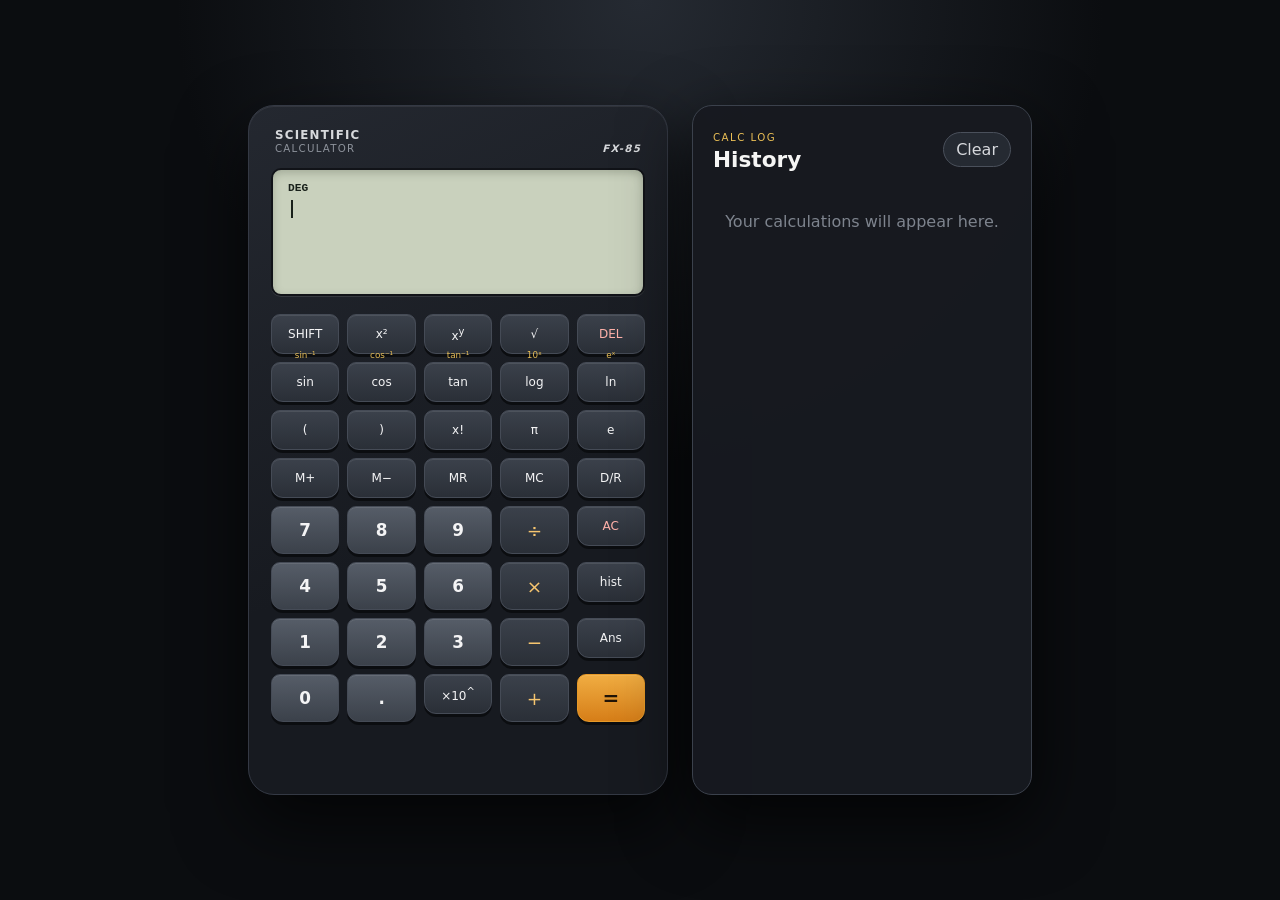
<file: index.html>
<!doctype html>
<html lang="en">
<head>
  <meta charset="utf-8">
  <meta name="viewport" content="width=device-width, initial-scale=1">
  <meta name="theme-color" content="#171a20">
  <title>Scientific Calculator</title>
  <link rel="stylesheet" href="style.css">
</head>
<body>
  <main class="app-shell">
    <section class="calculator" aria-label="Scientific calculator">
      <header class="brand-row">
        <div><strong>SCIENTIFIC</strong><span>CALCULATOR</span></div>
        <span class="model">FX-85</span>
      </header>
      <section class="screen" aria-live="polite">
        <div class="status-bar">
          <span id="status-angle">DEG</span>
          <span id="status-mem" hidden>M</span>
        </div>
        <div id="expression">2+3×sin(30)²</div>
        <div id="result">2.75</div>
      </section>
      <div id="keypad" aria-label="Calculator keypad">
        <button class="key key-action" data-action="shift">SHIFT</button>
        <button class="key key-function" data-insert="²">x²</button>
        <button class="key key-function" data-insert="^">x<sup>y</sup></button>
        <button class="key key-function" data-insert="√(">√</button>
        <button class="key key-action key-danger" data-action="del">DEL</button>

        <button class="key key-function shiftable" data-insert="sin(" data-shift-insert="asin(" data-shift-label="sin⁻¹"><span class="shift-legend">sin⁻¹</span><span class="key-label">sin</span></button>
        <button class="key key-function shiftable" data-insert="cos(" data-shift-insert="acos(" data-shift-label="cos⁻¹"><span class="shift-legend">cos⁻¹</span><span class="key-label">cos</span></button>
        <button class="key key-function shiftable" data-insert="tan(" data-shift-insert="atan(" data-shift-label="tan⁻¹"><span class="shift-legend">tan⁻¹</span><span class="key-label">tan</span></button>
        <button class="key key-function shiftable" data-insert="log(" data-shift-insert="10^(" data-shift-label="10ˣ"><span class="shift-legend">10ˣ</span><span class="key-label">log</span></button>
        <button class="key key-function shiftable" data-insert="ln(" data-shift-insert="e^(" data-shift-label="eˣ"><span class="shift-legend">eˣ</span><span class="key-label">ln</span></button>

        <button class="key key-function" data-insert="(">(</button>
        <button class="key key-function" data-insert=")">)</button>
        <button class="key key-function" data-insert="!">x!</button>
        <button class="key key-function" data-insert="π">π</button>
        <button class="key key-function" data-insert="e">e</button>

        <button class="key key-memory" data-action="mplus">M+</button>
        <button class="key key-memory" data-action="mminus">M−</button>
        <button class="key key-memory" data-action="mr">MR</button>
        <button class="key key-memory" data-action="mc">MC</button>
        <button class="key key-memory" data-action="mode">D/R</button>

        <button class="key key-number" data-insert="7">7</button>
        <button class="key key-number" data-insert="8">8</button>
        <button class="key key-number" data-insert="9">9</button>
        <button class="key key-operator" data-insert="÷">÷</button>
        <button class="key key-action key-danger" data-action="ac">AC</button>

        <button class="key key-number" data-insert="4">4</button>
        <button class="key key-number" data-insert="5">5</button>
        <button class="key key-number" data-insert="6">6</button>
        <button class="key key-operator" data-insert="×">×</button>
        <button class="key key-action" data-action="hist">hist</button>

        <button class="key key-number" data-insert="1">1</button>
        <button class="key key-number" data-insert="2">2</button>
        <button class="key key-number" data-insert="3">3</button>
        <button class="key key-operator" data-insert="-">−</button>
        <button class="key key-function" data-insert="Ans">Ans</button>

        <button class="key key-number" data-insert="0">0</button>
        <button class="key key-number" data-insert=".">.</button>
        <button class="key key-function" data-insert="×10^(">×10<sup>^</sup></button>
        <button class="key key-operator" data-insert="+">+</button>
        <button class="key key-equals" data-action="equals">=</button>
      </div>
    </section>
    <aside id="history-panel" aria-label="Calculation history" aria-hidden="true">
      <div class="history-header">
        <div>
          <span class="history-kicker">CALC LOG</span>
          <h2>History</h2>
        </div>
        <button id="clear-history" type="button">Clear</button>
      </div>
      <ul id="history-list"></ul>
    </aside>
  </main>
  <script type="module" src="js/ui.js"></script>
</body>
</html>
</file>
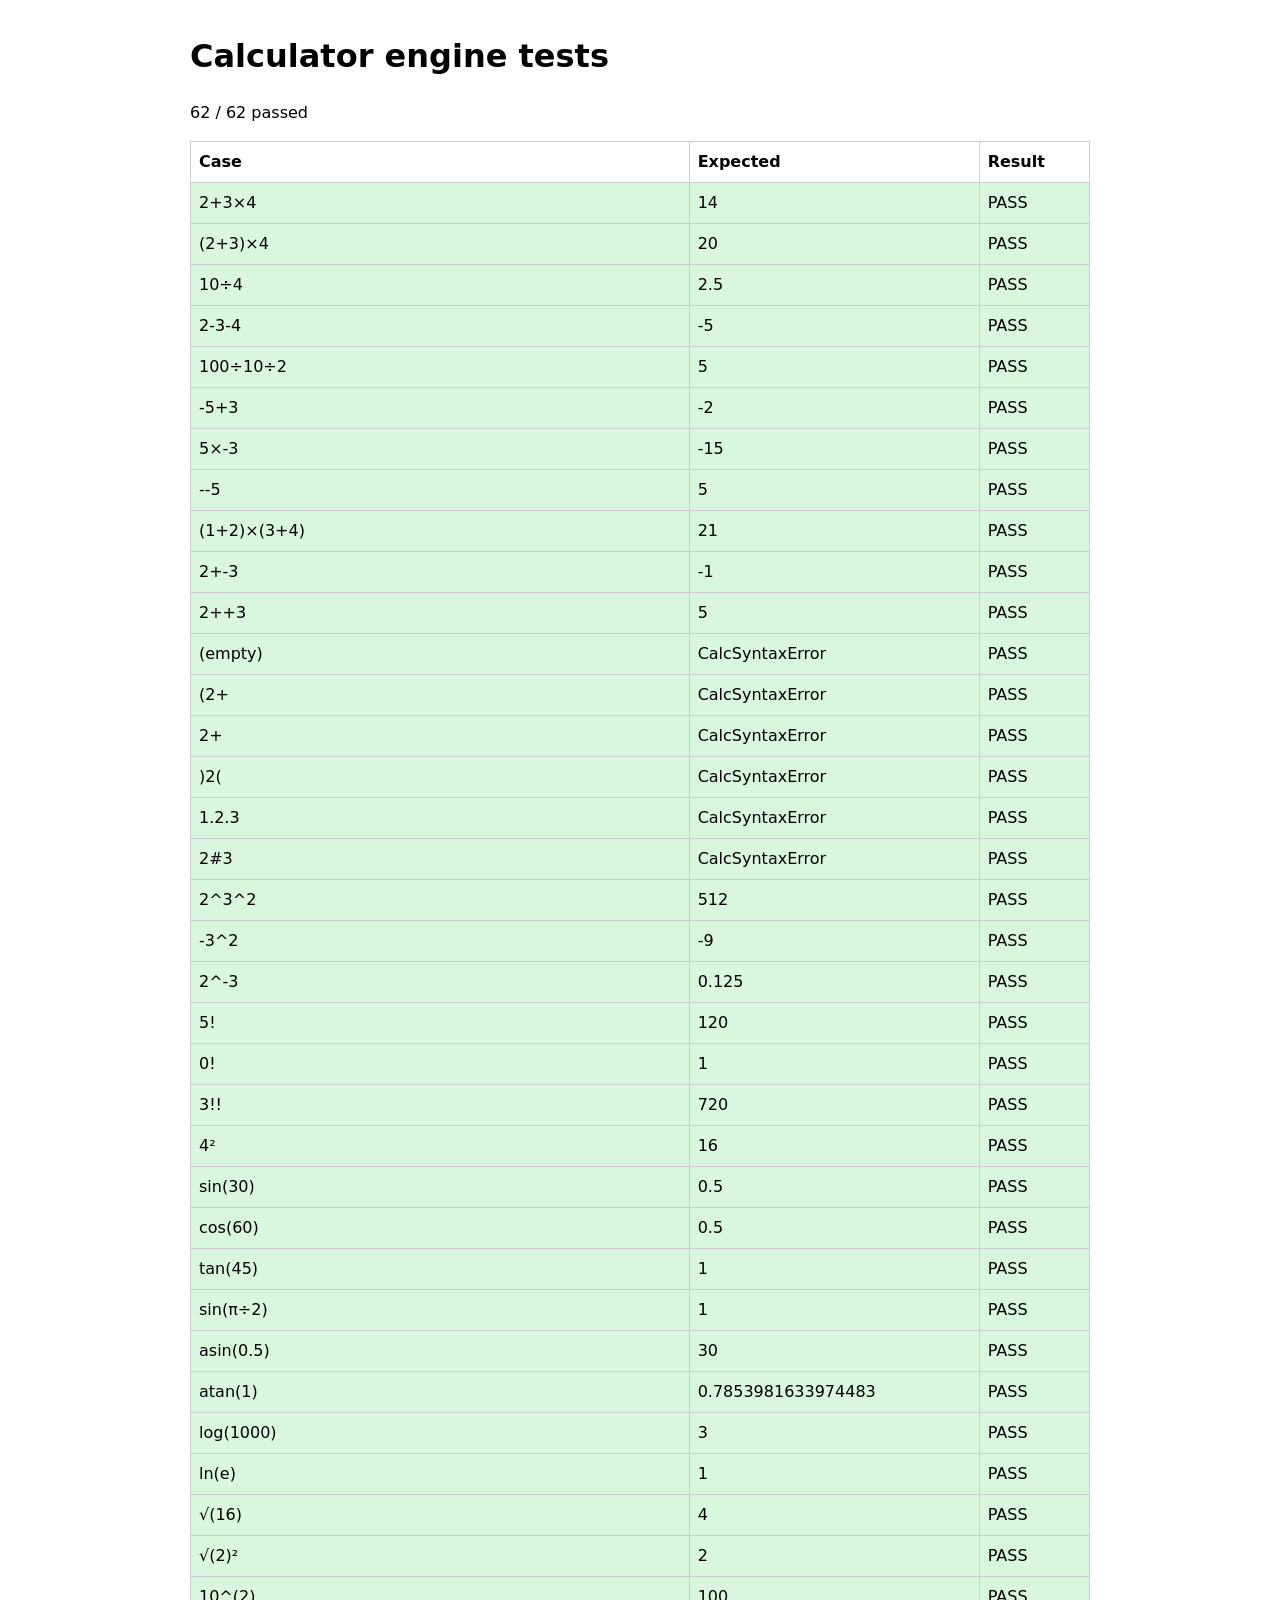
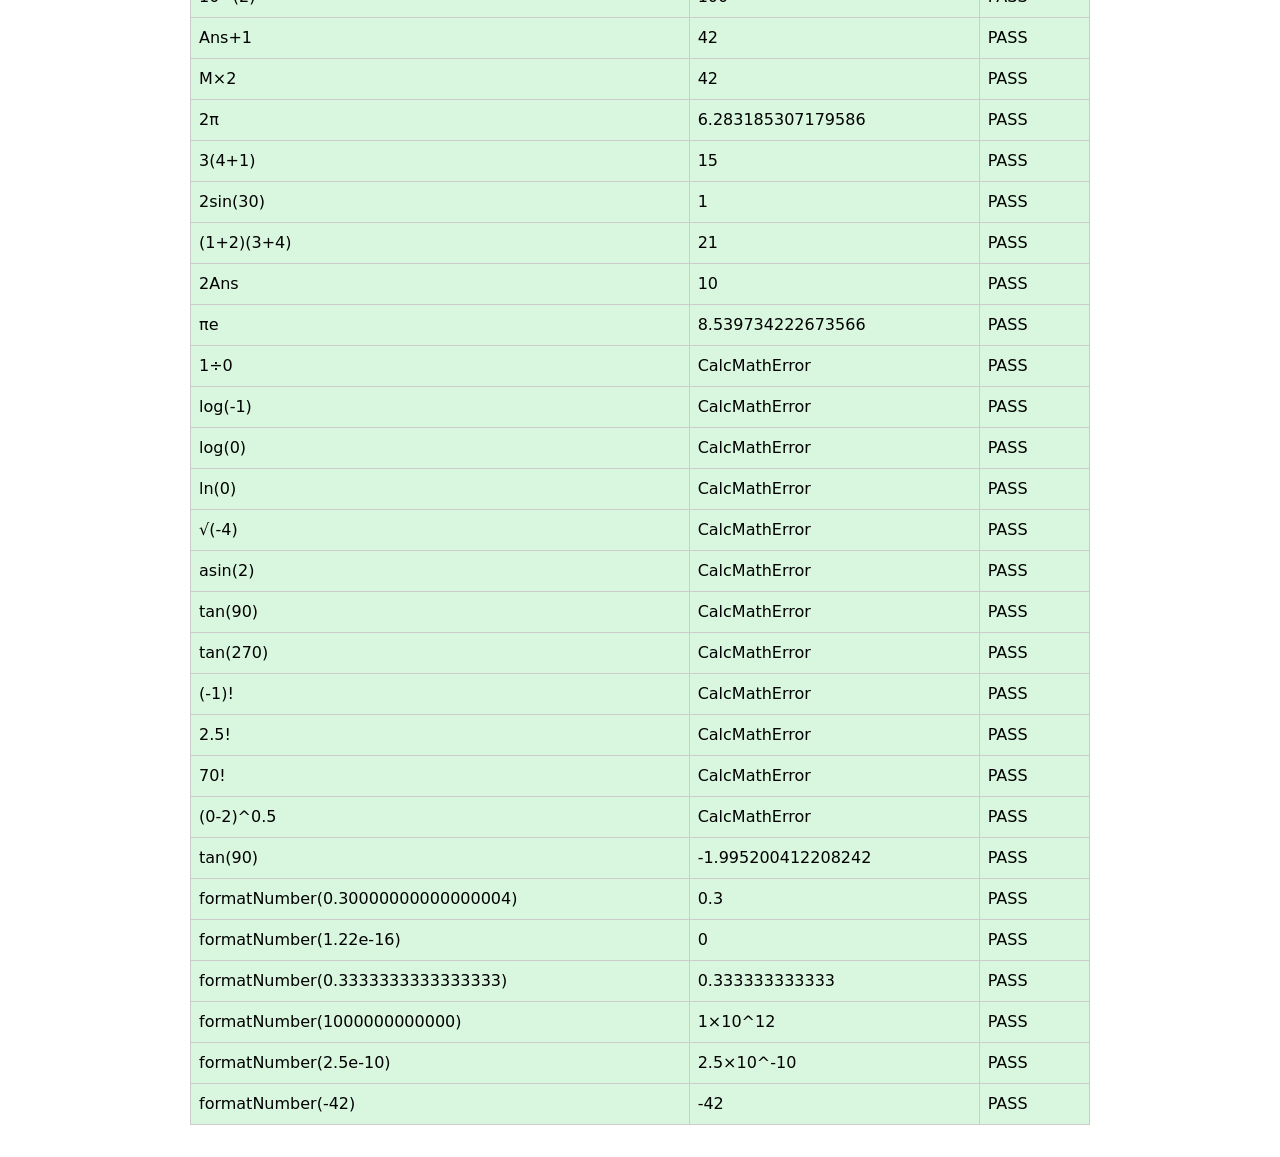
<file: tests/engine.test.html>
<!doctype html>
<html lang="en">
<head>
  <meta charset="utf-8">
  <meta name="viewport" content="width=device-width, initial-scale=1">
  <title>Calculator engine tests</title>
  <style>
    body { font: 16px/1.5 system-ui, sans-serif; max-width: 900px; margin: 2rem auto; padding: 0 1rem; }
    table { width: 100%; border-collapse: collapse; }
    th, td { border: 1px solid #ccc; padding: .5rem; text-align: left; }
    .pass { background: #d9f7df; }
    .fail { background: #ffd9d9; }
  </style>
</head>
<body>
  <h1>Calculator engine tests</h1>
  <p id="summary">Running…</p>
  <table>
    <thead><tr><th>Case</th><th>Expected</th><th>Result</th></tr></thead>
    <tbody id="results"></tbody>
  </table>
  <script type="module">
    import { CalcMathError, CalcSyntaxError, evaluate, formatNumber } from '../js/engine.js';

    const defaultOptions = { angleMode: 'DEG', ans: 0, mem: 0 };
    const cases = [];

    function assertClose(expr, options, expected) {
      cases.push({ label: expr, expected: String(expected), run: () => Math.abs(evaluate(expr, options) - expected) < 1e-9 });
    }

    function assertThrows(expr, options, ErrorClass) {
      cases.push({ label: expr || '(empty)', expected: ErrorClass.name, run: () => {
        try { evaluate(expr, options); } catch (error) { return error instanceof ErrorClass; }
        return false;
      }});
    }

    function assertFormat(value, expectedString) {
      cases.push({ label: `formatNumber(${value})`, expected: expectedString, run: () => formatNumber(value) === expectedString });
    }

    [
      ['2+3×4', 14], ['(2+3)×4', 20], ['10÷4', 2.5], ['2-3-4', -5],
      ['100÷10÷2', 5], ['-5+3', -2], ['5×-3', -15], ['--5', 5],
      ['(1+2)×(3+4)', 21], ['2+-3', -1], ['2++3', 5]
    ].forEach(([expr, expected]) => assertClose(expr, defaultOptions, expected));

    ['', '(2+', '2+', ')2(', '1.2.3', '2#3'].forEach((expr) =>
      assertThrows(expr, defaultOptions, CalcSyntaxError));

    [
      ['2^3^2', defaultOptions, 512], ['-3^2', defaultOptions, -9], ['2^-3', defaultOptions, 0.125],
      ['5!', defaultOptions, 120], ['0!', defaultOptions, 1], ['3!!', defaultOptions, 720],
      ['4²', defaultOptions, 16], ['sin(30)', defaultOptions, 0.5], ['cos(60)', defaultOptions, 0.5],
      ['tan(45)', defaultOptions, 1], ['sin(π÷2)', { ...defaultOptions, angleMode: 'RAD' }, 1],
      ['asin(0.5)', defaultOptions, 30], ['atan(1)', { ...defaultOptions, angleMode: 'RAD' }, Math.PI / 4],
      ['log(1000)', defaultOptions, 3], ['ln(e)', defaultOptions, 1], ['√(16)', defaultOptions, 4],
      ['√(2)²', defaultOptions, 2], ['10^(2)', defaultOptions, 100],
      ['Ans+1', { ...defaultOptions, ans: 41 }, 42], ['M×2', { ...defaultOptions, mem: 21 }, 42],
      ['2π', defaultOptions, 2 * Math.PI], ['3(4+1)', defaultOptions, 15], ['2sin(30)', defaultOptions, 1],
      ['(1+2)(3+4)', defaultOptions, 21], ['2Ans', { ...defaultOptions, ans: 5 }, 10], ['πe', defaultOptions, Math.PI * Math.E]
    ].forEach(([expr, options, expected]) => assertClose(expr, options, expected));

    ['1÷0', 'log(-1)', 'log(0)', 'ln(0)', '√(-4)', 'asin(2)', 'tan(90)', 'tan(270)',
      '(-1)!', '2.5!', '70!', '(0-2)^0.5'].forEach((expr) => assertThrows(expr, defaultOptions, CalcMathError));
    assertClose('tan(90)', { ...defaultOptions, angleMode: 'RAD' }, Math.tan(90));

    assertFormat(0.1 + 0.2, '0.3');
    assertFormat(1.22e-16, '0');
    assertFormat(1 / 3, '0.333333333333');
    assertFormat(1e12, '1×10^12');
    assertFormat(2.5e-10, '2.5×10^-10');
    assertFormat(-42, '-42');

    const body = document.querySelector('#results');
    let passed = 0;
    cases.forEach((test) => {
      let ok = false;
      let detail = 'pass';
      try { ok = test.run(); } catch (error) { detail = `${error.name}: ${error.message}`; }
      if (ok) passed += 1;
      const row = document.createElement('tr');
      row.className = ok ? 'pass' : 'fail';
      row.innerHTML = `<td>${test.label}</td><td>${test.expected}</td><td>${ok ? 'PASS' : detail}</td>`;
      body.append(row);
    });
    document.querySelector('#summary').textContent = `${passed} / ${cases.length} passed`;
  </script>
</body>
</html>
</file>
<file: style.css>
:root {
  color-scheme: dark;
  font-family: Inter, ui-sans-serif, system-ui, -apple-system, BlinkMacSystemFont, "Segoe UI", sans-serif;
  background: #0b0d10;
  color: #f5f5f4;
}

* { box-sizing: border-box; }

body {
  min-height: 100vh;
  margin: 0;
  display: grid;
  place-items: center;
  padding: 24px 16px;
  background:
    radial-gradient(circle at 50% 0%, #252a32 0, transparent 42%),
    #0b0d10;
}

button { font: inherit; }

.app-shell { width: 100%; display: flex; justify-content: center; gap: 24px; }

.calculator {
  width: min(100%, 420px);
  padding: 22px;
  border: 1px solid #343944;
  border-radius: 26px;
  background: linear-gradient(155deg, #242830, #171a20 58%);
  box-shadow: 0 28px 70px #000a, inset 0 1px #ffffff12;
}

.brand-row {
  display: flex;
  justify-content: space-between;
  align-items: end;
  padding: 0 4px 14px;
  color: #d7d9dc;
  letter-spacing: .12em;
  font-size: .64rem;
}

.brand-row strong { display: block; font-size: .74rem; }
.brand-row div span { color: #8d929b; }
.model { font-weight: 700; font-style: italic; }

.screen {
  min-height: 128px;
  margin-bottom: 18px;
  padding: 12px 15px 15px;
  overflow: hidden;
  border: 2px solid #111318;
  border-radius: 10px;
  background: #c9d1bd;
  box-shadow: inset 0 3px 8px #58605255, 0 1px #ffffff1a;
  color: #18201a;
  font-family: "Lucida Console", "Courier New", monospace;
}

.status-bar { height: 18px; display: flex; gap: 10px; font-size: .7rem; font-weight: 700; }

#expression {
  min-height: 30px;
  overflow-x: auto;
  scrollbar-width: none;
  white-space: nowrap;
  text-align: left;
  font-size: 1rem;
}

#expression::-webkit-scrollbar { display: none; }

#expression::after {
  content: '';
  display: inline-block;
  width: 2px;
  height: 1.1em;
  margin-left: 3px;
  vertical-align: -.16em;
  background: currentColor;
  animation: cursor-blink 1s steps(1) infinite;
}

@keyframes cursor-blink { 50% { opacity: 0; } }

#result {
  min-height: 42px;
  overflow-x: auto;
  scrollbar-width: none;
  white-space: nowrap;
  text-align: right;
  font-size: 2rem;
  font-weight: 700;
}

#keypad { display: grid; grid-template-columns: repeat(5, 1fr); gap: 8px; }

.key {
  position: relative;
  min-width: 0;
  height: clamp(41px, 6vh, 48px);
  border: 1px solid #454b56;
  border-radius: 9px 9px 12px 12px;
  background: linear-gradient(#3b414b, #2a2f37);
  box-shadow: 0 3px 0 #0b0d10, inset 0 1px #ffffff18;
  color: #f4f4f5;
  cursor: pointer;
  user-select: none;
  touch-action: manipulation;
  -webkit-tap-highlight-color: transparent;
}

.key-function, .key-memory, .key-action { height: clamp(34px, 5vh, 40px); font-size: clamp(.66rem, 2.5vw, .75rem); }
.key-number { background: linear-gradient(#565d68, #3b414a); font-size: 1.05rem; font-weight: 700; }
.key-operator { color: #f6c56f; font-size: 1.15rem; }
.key-danger { color: #ffb1a9; }
.key-equals { border-color: #e69927; background: linear-gradient(#f0ad42, #d67e18); color: #211407; font-size: 1.25rem; font-weight: 800; }
.key.is-shift-active { border-color: #efc758; background: linear-gradient(#8a6d25, #614a18); color: #fff3bc; }
.key.key-flash { transform: translateY(2px); box-shadow: 0 1px 0 #0b0d10, inset 0 1px #ffffff18; filter: brightness(1.25); }
.key:active { transform: translateY(2px); box-shadow: 0 1px 0 #0b0d10, inset 0 1px #ffffff18; }
.key:focus-visible, #clear-history:focus-visible, #history-list button:focus-visible { outline: 3px solid #f2c45c; outline-offset: 2px; }

.shift-legend {
  position: absolute;
  top: -12px;
  left: 0;
  width: 100%;
  color: #e9be55;
  font-size: .55rem;
  line-height: 1;
  pointer-events: none;
}

#history-panel {
  position: fixed;
  z-index: 5;
  right: 0;
  bottom: 0;
  left: 0;
  width: 100%;
  max-height: 72vh;
  padding: 20px;
  overflow: auto;
  border: 1px solid #3b414c;
  border-radius: 22px 22px 0 0;
  background: #171a20f5;
  box-shadow: 0 24px 70px #000b;
  transform: translateY(100%);
  transition: transform .25s ease;
}

#history-panel.is-open { transform: translateY(0); }

.history-header { display: flex; justify-content: space-between; align-items: center; gap: 16px; margin-bottom: 16px; }
.history-kicker { color: #e9be55; font-size: .64rem; letter-spacing: .14em; }
.history-header h2 { margin: 2px 0 0; font-size: 1.35rem; }
#clear-history { border: 1px solid #4a505b; border-radius: 999px; padding: 7px 12px; background: #252a32; color: #d6d8dc; cursor: pointer; }
#history-list { display: grid; gap: 8px; margin: 0; padding: 0; list-style: none; }
#history-list button { width: 100%; border: 1px solid #303640; border-radius: 12px; padding: 11px 12px; background: #20242b; color: #eff0f2; text-align: left; cursor: pointer; }
#history-list button span, #history-list button strong { display: block; overflow: hidden; text-overflow: ellipsis; white-space: nowrap; }
#history-list button span { color: #aeb3bb; font-family: "Lucida Console", "Courier New", monospace; font-size: .78rem; }
#history-list button strong { margin-top: 5px; color: #f0c468; font-size: 1.05rem; text-align: right; }
.history-empty { padding: 24px 12px; color: #7e848e; text-align: center; }

@media (max-width: 420px) {
  body { padding: 10px 8px; }
  .calculator { padding: 16px 13px; border-radius: 20px; }
  #keypad { gap: 7px; }
  .screen { min-height: 112px; margin-bottom: 15px; }
  #result { font-size: clamp(1.5rem, 8vw, 2rem); }
}

@media (min-width: 900px) {
  #history-panel {
    position: sticky;
    top: 24px;
    right: auto;
    bottom: auto;
    left: auto;
    flex: 0 0 340px;
    width: 340px;
    height: min(690px, calc(100vh - 48px));
    max-height: none;
    border-radius: 20px;
    transform: none;
  }
}
</file>
